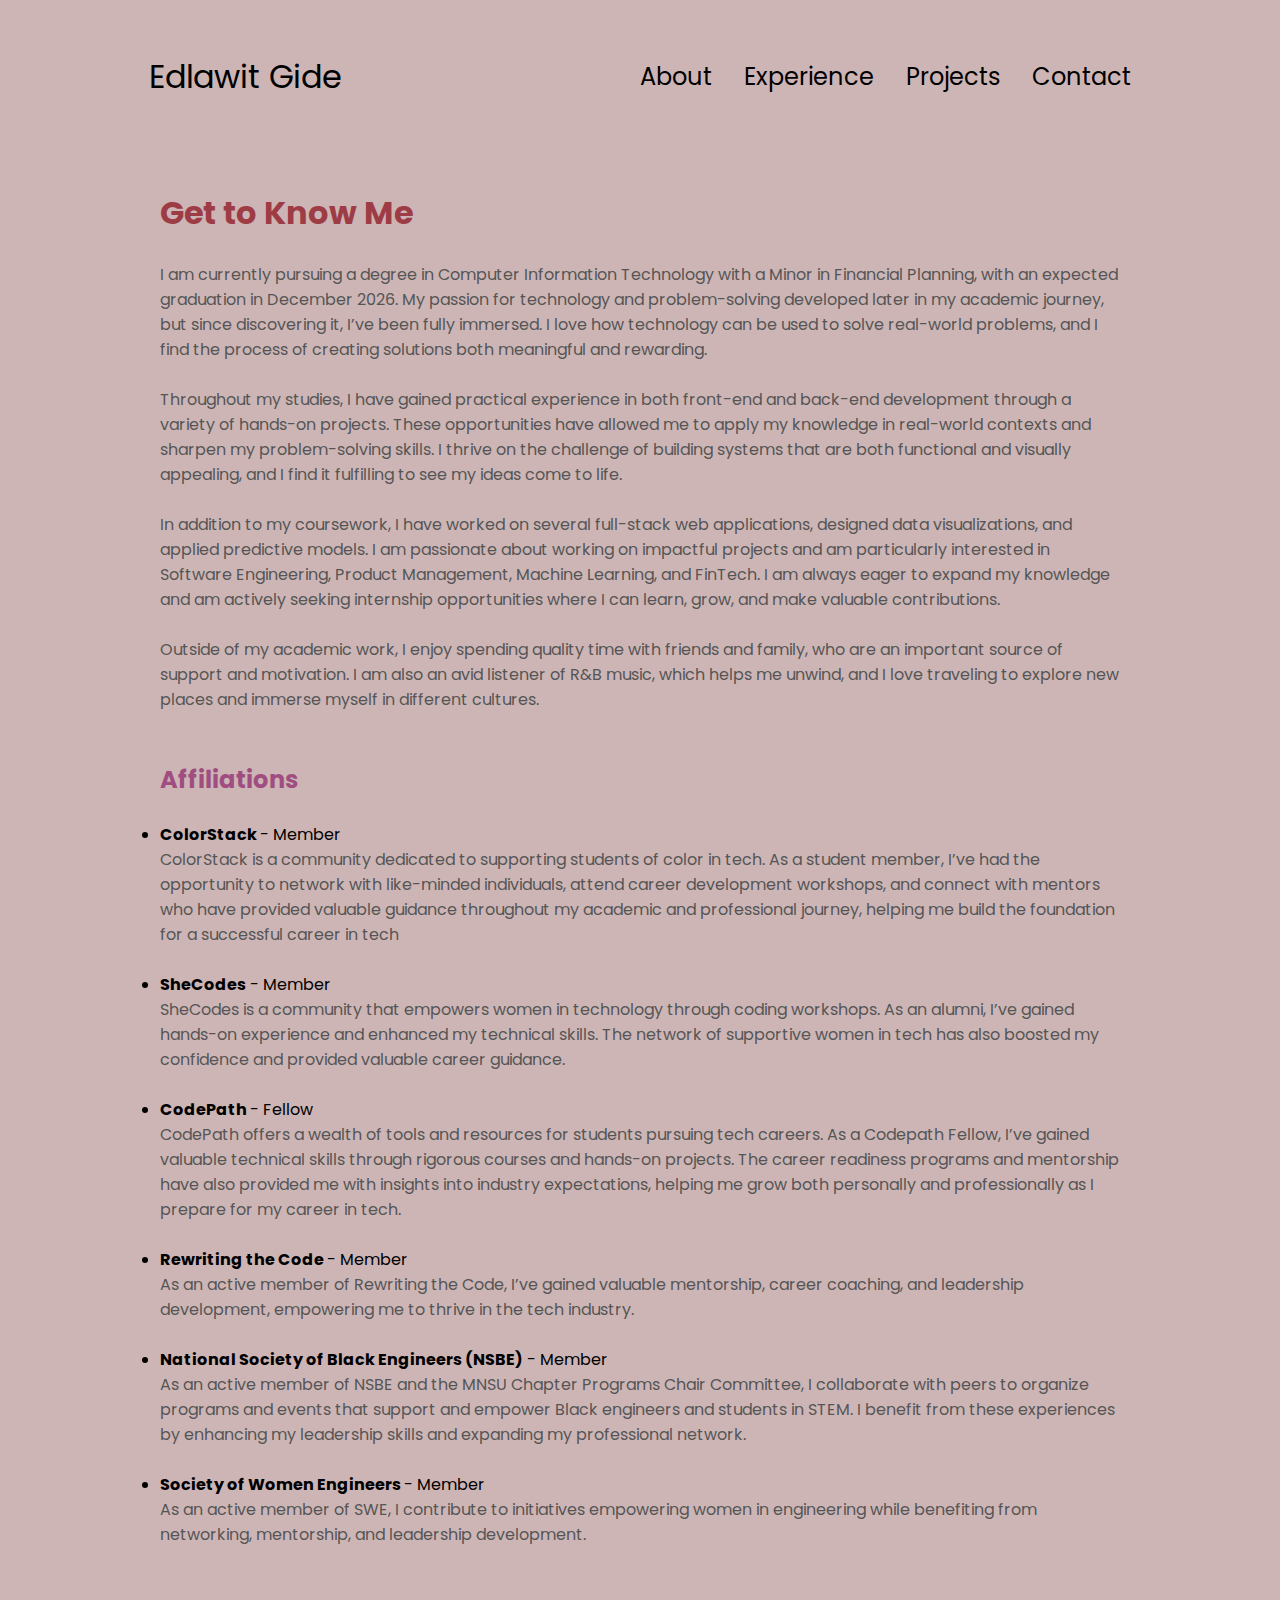
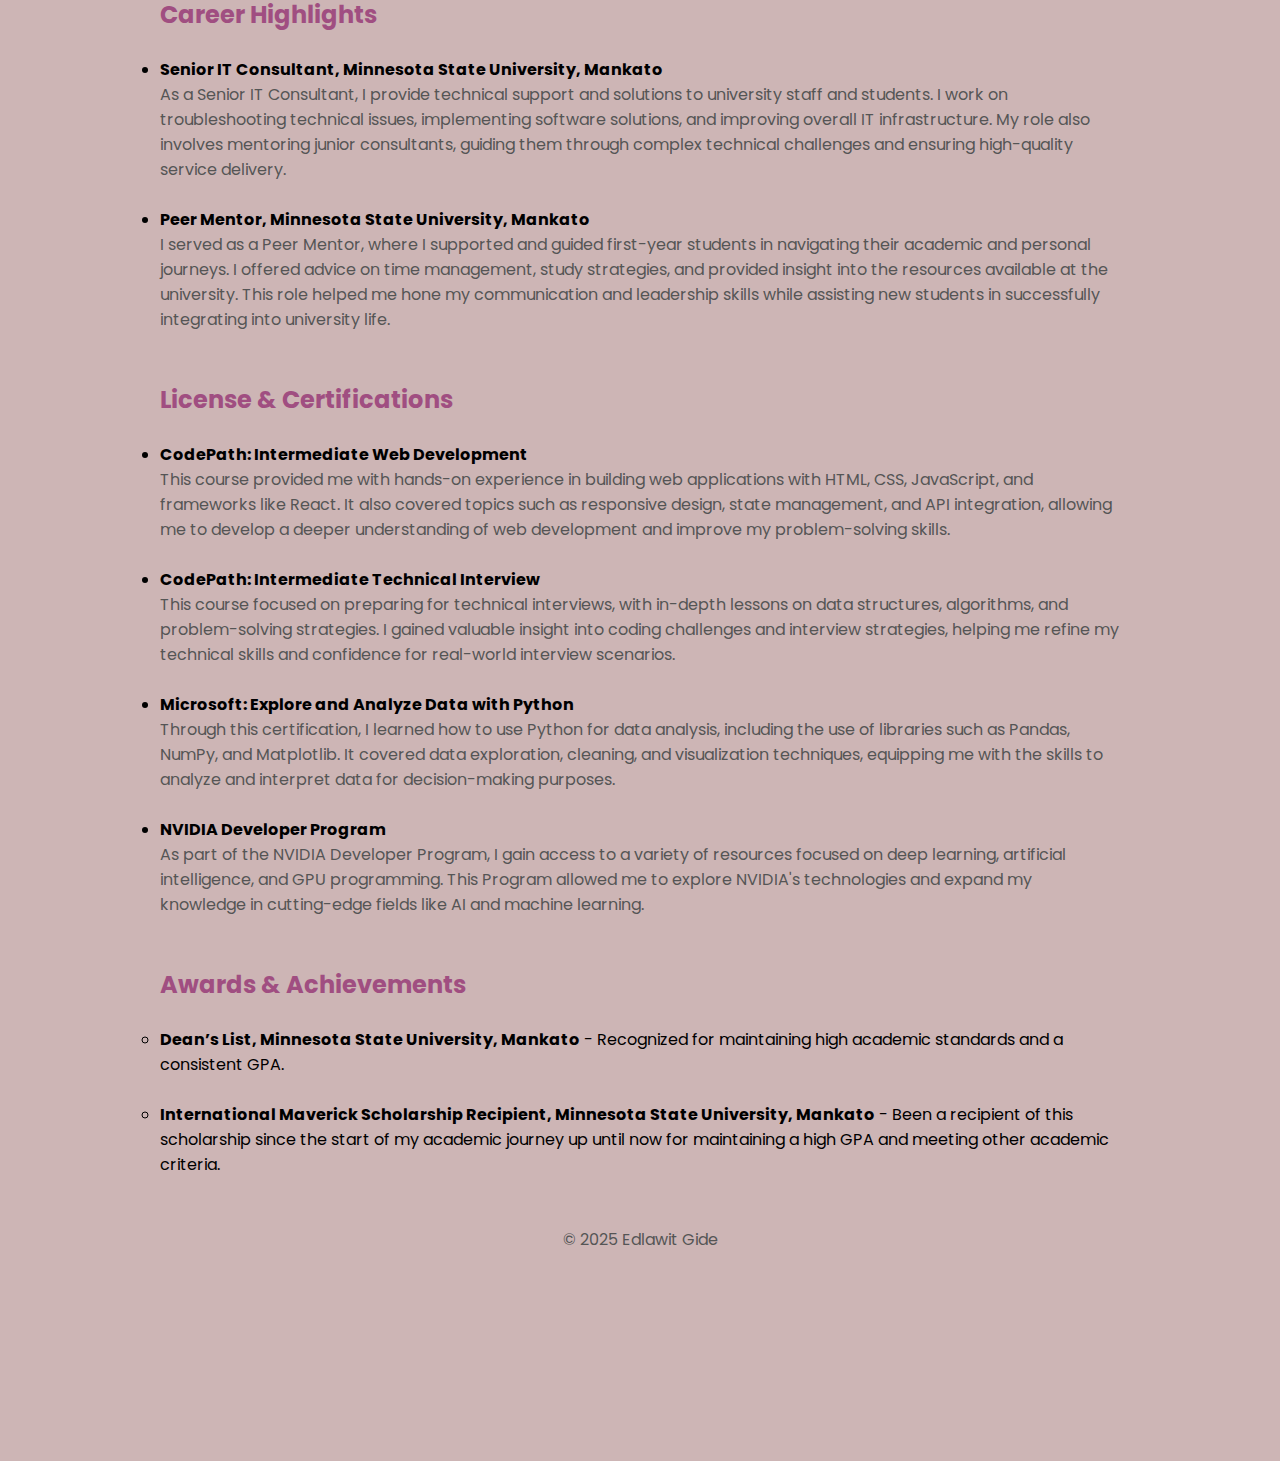
<file: about.html>
<!DOCTYPE html>
<html lang="en">
<head>
    <meta charset="UTF-8" />
    <meta http-equiv="X-UA-Compatible" content="IE=edge" />
    <meta name="viewport" content="width=device-width, initial-scale=1.0" />
    <title>About Me - Edlawit Gide</title>
    <link rel="stylesheet" href="style.css" />
    <link rel="stylesheet" href="mediaqueries.css" />
</head>
<body>
    <nav id="desktop-nav">
        <div class="logo">Edlawit Gide</div>
        <div>
            <ul class="nav-links">
                <li><a href="about.html">About</a></li>
                <li><a href="index.html#experience">Experience</a></li>
                <li><a href="index.html#projects">Projects</a></li>
                <li><a href="index.html#contact">Contact</a></li>
            </ul>
        </div>
    </nav>

    <section id="about">
        <h1 class="about-title">Get to Know Me </h1><br>
        <p>
        I am currently pursuing a degree in Computer Information Technology with
        a Minor in Financial Planning, with an expected graduation in December
        2026. My passion for technology and problem-solving developed later in
        my academic journey, but since discovering it, I’ve been fully immersed.
       I love how technology can be used to solve real-world problems, and I find the process of creating solutions both meaningful and rewarding. <p><br>
        Throughout my studies, I have gained practical
        experience in both front-end and back-end development through a variety
        of hands-on projects. These opportunities have allowed me to apply my
        knowledge in real-world contexts and sharpen my problem-solving skills.
        I thrive on the challenge of building systems that are both functional
        and visually appealing, and I find it fulfilling to see my ideas come to
        life. 
        </p>
        <p> <br> In addition to my coursework, I have worked on several full-stack
        web applications, designed data visualizations, and applied predictive
        models. I am passionate about working on impactful projects and am particularly interested in Software Engineering, Product Management, Machine Learning, and FinTech. I am always eager to expand my knowledge
        and am actively seeking internship opportunities where I can learn,
        grow, and make valuable contributions.
        </p>
      </p>
      <br />
      <p>
        Outside of my academic work, I enjoy spending quality time with friends
        and family, who are an important source of support and motivation. I am
        also an avid listener of R&B music, which helps me unwind, and I love
        traveling to explore new places and immerse myself in different
        cultures.
      </p>
      <br />

<br>
      <h2 class="about-subtitle">Affiliations</h2> <br>
      <ul> 
        <li>
          <strong>ColorStack </strong> - Member
          <p>
           ColorStack is a community dedicated to supporting students of color in tech. As a student member, I’ve had the opportunity to network with like-minded individuals, attend career development workshops, and connect with mentors who have provided valuable guidance throughout my academic and professional journey, helping me build the foundation for a successful career in tech
          </p> <br>
        </li>
        <li>
          <strong>SheCodes</strong> - Member
          <p>
            SheCodes is a community that empowers women in technology through coding workshops. As an alumni, I’ve gained hands-on experience and enhanced my technical skills. The network of supportive women in tech has also boosted my confidence and provided valuable career guidance.
          </p> <br>
        </li>
        <li>
          <strong>CodePath </strong> - Fellow 
          <p>
            CodePath offers a wealth of tools and resources for students pursuing tech careers. As a Codepath Fellow, I’ve gained valuable technical skills through rigorous courses and hands-on projects. The career readiness programs and mentorship have also provided me with insights into industry expectations, helping me grow both personally and professionally as I prepare for my career in tech.
          </p> <br>
        </li>
        <li>
          <strong>Rewriting the Code </strong> - Member
          <p>
            As an active member of Rewriting the Code, I’ve gained valuable mentorship, career coaching, and leadership development, empowering me to thrive in the tech industry.
          </p> <br>
        </li>
        
         <li>
            <strong>National Society of Black Engineers (NSBE)</strong> - Member
            <p>
As an active member of NSBE and the MNSU Chapter Programs Chair Committee, I collaborate with peers to organize programs and events that support and empower Black engineers and students in STEM. I benefit from these experiences by enhancing my leadership skills and expanding my professional network.            </p>
        </li> <br>
        <li>
    <strong>Society of Women Engineers </strong> - Member
    <p>
As an active member of SWE, I contribute to initiatives empowering women in engineering while benefiting from networking, mentorship, and leadership development.    </p>
</li>
      </ul> <br>
<br>
<h2 class="about-subtitle">Career Highlights</h2>
<ul> <br>
    <li>
        <strong>Senior IT Consultant, Minnesota State University, Mankato</strong>
        <p>
            As a Senior IT Consultant, I provide technical support and solutions to university staff and students. I work on troubleshooting technical issues, implementing software solutions, and improving overall IT infrastructure. My role also involves mentoring junior consultants, guiding them through complex technical challenges and ensuring high-quality service delivery.
        </p>
    </li> <br>
    <li>
        <strong> Peer Mentor, Minnesota State University, Mankato</strong>
        <p>
            I served as a Peer Mentor, where I supported and guided first-year students in navigating their academic and personal journeys. I offered advice on time management, study strategies, and provided insight into the resources available at the university. This role helped me hone my communication and leadership skills while assisting new students in successfully integrating into university life.
        </p>
    </li>
</ul>
<br><br>
<h2 class="about-subtitle">License & Certifications</h2><br>
    <ul>
        <li>
            <strong>CodePath: Intermediate Web Development</strong>
            <p>
                This course provided me with hands-on experience in building web applications with HTML, CSS, JavaScript, and frameworks like React. It also covered topics such as responsive design, state management, and API integration, allowing me to develop a deeper understanding of web development and improve my problem-solving skills.
            </p>
            </li>
        <br>
        <li>
            <strong>CodePath: Intermediate Technical Interview</strong>
            <p>
                This course focused on preparing for technical interviews, with in-depth lessons on data structures, algorithms, and problem-solving strategies. I gained valuable insight into coding challenges and interview strategies, helping me refine my technical skills and confidence for real-world interview scenarios.
            </p>
        </li>
</li> <br>
<li>
            <strong>Microsoft: Explore and Analyze Data with Python</strong>
            <p>
                Through this certification, I learned how to use Python for data analysis, including the use of libraries such as Pandas, NumPy, and Matplotlib. It covered data exploration, cleaning, and visualization techniques, equipping me with the skills to analyze and interpret data for decision-making purposes.
            </p>
            </li> <br>
        <li>
            <strong>NVIDIA Developer Program</strong>
            <p>
                As part of the NVIDIA Developer Program, I gain access to a variety of resources focused on deep learning, artificial intelligence, and GPU programming. This Program allowed me to explore NVIDIA's technologies and expand my knowledge in cutting-edge fields like AI and machine learning.
            </p>
              </li>
<br><br>

      <h2 class="about-subtitle">Awards & Achievements</h2> <br>
      <ul>
        <li>
          <strong>Dean’s List, Minnesota State University, Mankato</strong> -
          Recognized for maintaining high academic standards and a consistent
          GPA.
        </li> <br>
        <li>
             <strong>International Maverick Scholarship Recipient, Minnesota State University, Mankato</strong> - Been a recipient of this scholarship since the start of my academic journey up until now for maintaining a high GPA and meeting other academic criteria.
        
      </ul> <br><br>
    </section>

    <footer>
      <p>© 2025 Edlawit Gide</p>
    </footer>
  </body>
</html>
</file>
<file: style.css>
/* GENERAL */

@import url("https://fonts.googleapis.com/css2?family=Poppins:wght@300;400;500;600&display=swap");

* {
  margin: 0;
  padding: 0;
}

body {
  font-family: "Poppins", sans-serif;
  background-color: rgb(205, 181, 181);
}

html {
  scroll-behavior: smooth;
}

p {
  color: rgb(85, 85, 85);
  word-spacing: normal;
  letter-spacing: normal;
}

/* Title Colors for About Section */
.about-title {
  color: #9e3c46; /* Blue color for h1 */
}

.about-subtitle {
  color: #a04e81; /* Red color for h2 and h3 */
}

/* TRANSITION */

a,
.btn {
  transition: all 300ms ease;
}

/* DESKTOP NAV */

nav,
.nav-links {
  display: flex;
}

nav {
  justify-content: space-around;
  align-items: center;
  height: 17vh;
}

.nav-links {
  gap: 2rem;
  list-style: none;
  font-size: 1.5rem;
}

a {
  color: black;
  text-decoration: none;
  text-decoration-color: white;
}

a:hover {
  color: grey;
  text-decoration: underline;
  text-underline-offset: 2rem;
  text-decoration-color: rgb(181, 181, 181);
}

.logo {
  font-size: 2rem;
}

.logo:hover {
  cursor: default;
}

/* HAMBURGER MENU */

#hamburger-nav {
  display: none;
  background: linear-gradient(
    90deg,
    #fcd5d5,
    #f9faf9
  ); /* Optional: Add some padding for better appearance */
}

.hamburger-menu {
  position: relative;
  display: inline-block;
}

.hamburger-icon {
  display: flex;
  flex-direction: column;
  justify-content: space-between;
  height: 24px;
  width: 30px;
  cursor: pointer;
}

.hamburger-icon span {
  width: 100%;
  height: 2px;
  background-color: black;
  transition: all 0.3 ease-in-out;
}

.menu-links {
  position: absolute;
  top: 100%;
  right: 0;
  background-color: white;
  width: fit-content;
  max-height: 0;
  overflow: hidden;
  transition: all 0.3 ease-in-out;
}

.menu-links a {
  display: block;
  padding: 10px;
  text-align: center;
  font-size: 1.5rem;
  color: black;
  text-decoration: none;
  transition: all 0.3 ease-in-out;
}

.menu-links li {
  list-style: none;
}

.menu-links.open {
  max-height: 300px;
}

.hamburger-icon.open span:first-child {
  transform: rotate(45deg) translate(10px, 5px);
}

.hamburger-icon.open span:nth-child(2) {
  opacity: 0;
}

.hamburger-icon.open span:last-child {
  transform: rotate(-45deg) translate(10px, -5px);
}

.hamburger-icon span:first-child {
  transform: none;
}

.hamburger-icon span:first-child {
  opacity: 1;
}

.hamburger-icon span:first-child {
  transform: none;
}

/* SECTIONS */

section {
  padding-top: 4vh;
  height: 96vh;
  margin: 0 10rem;
  box-sizing: border-box;
  min-height: fit-content;
}

.section-container {
  display: flex;
}

/* PROFILE SECTION */

#profile {
  display: flex;
  justify-content: center;
  gap: 3rem;
  height: 70vh;
}

.section__pic-container {
  display: flex;
  height: 300px;
  width: 300px;
  margin: auto 0;
}

.section__text {
  align-self: center;
  text-align: center;
}

.section__text p {
  font-weight: 600;
}

.section__text__p1 {
  text-align: center;
}

.section__text__p2 {
  font-size: 1.75rem;
  margin-bottom: 1rem;
}

.title {
  font-size: 2rem;
  text-align: center;
}

#socials-container {
  display: flex;
  justify-content: center;
  margin-top: 1rem;
  gap: 1rem;
}

/* ICONS */

.icon {
  cursor: pointer;
  height: 2rem;
}

/* BUTTONS */

.btn-container {
  display: flex;
  justify-content: center;
  gap: 1rem;
}

.btn {
  font-weight: 600;
  transition: all 300ms ease;
  padding: 1rem;
  width: 8rem;
  border-radius: 2rem;
}

.btn-color-1,
.btn-color-2 {
  border: rgb(8, 8, 8) 0.1rem solid;
  color: rgb(8, 8, 8);
}

.btn-color-1:hover,
.btn-color-2:hover {
  cursor: pointer;
}

.btn-color-1,
.btn-color-2:hover {
  background: rgb(221, 220, 220);
  color: rgb(11, 11, 11);
}

.btn-color-1:hover {
  background: rgb(221, 220, 220);
}

.btn-color-2 {
  background: rgb(221, 220, 220);
}

.btn-color-2:hover {
  border: rgb(221, 220, 220) 0.1rem solid;
}

.btn-container {
  gap: 1rem;
}

/* ABOUT SECTION */

#about {
  position: relative;
}

.about-containers {
  gap: 2rem;
  margin-bottom: 2rem;
  margin-top: 2rem;
}

.about-details-container {
  justify-content: center;
  flex-direction: column;
}

.about-containers,
.about-details-container {
  display: flex;
}

.about-pic {
  border-radius: 2rem;
}

.arrow {
  position: absolute;
  right: -5rem;
  bottom: 2.5rem;
}

.details-container {
  padding: 1.5rem;
  flex: 1;
  background: rgb(221, 220, 220);
  border-radius: 2rem;
  border: rgb(53, 53, 53) 0.1rem solid;
  border-color: rgb(11, 11, 11);
  text-align: center;
}

.section-container {
  gap: 4rem;
  height: 80%;
}

.section__pic-container {
  height: 250px;
  width: 250px;
  margin: auto 0;
}

/* EXPERIENCE SECTION */

#experience {
  position: relative;
}

.experience-sub-title {
  color: rgb(85, 85, 85);
  font-weight: 600;
  font-size: 1.75rem;
  margin-bottom: 2rem;
}

.experience-details-container {
  display: flex;
  justify-content: center;
  flex-direction: column;
}

.article-container {
  display: flex;
  text-align: initial;
  flex-wrap: wrap;
  flex-direction: row;
  gap: 2.2rem;
  justify-content: space-around;
}

article {
  display: flex;
  width: 10rem;
  justify-content: space-around;
  gap: 0.5rem;
}

article .icon {
  cursor: default;
}

/* PROJECTS SECTION */

#projects {
  position: relative;
}

.color-container {
  border-color: rgb(14, 13, 13);
  background: rgb(236, 233, 233);
}

.project-img {
  border-radius: 2rem;
  width: 90%;
  height: 90%;
}

.project-title {
  margin: 1rem;
  color: black;
}

.project-btn {
  color: black;
  border-color: rgb(92, 91, 91);
}

/* CONTACT */

#contact {
  display: flex;
  justify-content: center;
  flex-direction: column;
  height: 70vh;
}

.contact-info-upper-container {
  display: flex;
  justify-content: center;
  border-radius: 2rem;
  border: rgb(53, 53, 53) 0.1rem solid;
  border-color: rgb(163, 163, 163);
  background: (250, 250, 250);
  margin: 2rem auto;
  padding: 0.5rem;
}

.contact-info-container {
  display: flex;
  align-items: center;
  justify-content: center;
  gap: 0.5rem;
  margin: 1rem;
}

.contact-info-container p {
  font-size: larger;
}

.contact-icon {
  cursor: default;
}

.email-icon {
  height: 2.5rem;
}

/* FOOTER SECTION */

footer {
  height: 26vh;
  margin: 0 1rem;
}

footer p {
  text-align: center;
}
</file>
<file: mediaqueries.css>
@media screen and (max-width: 1400px) {
  #profile {
    height: 83vh;
    margin-bottom: 6rem;
  }
  .about-containers {
    flex-wrap: wrap;
  }
  #contact,
  #projects {
    height: fit-content;
  }
}

@media screen and (max-width: 1200px) {
  #desktop-nav {
    display: none;
  }
  #hamburger-nav {
    display: flex;
  }
  #experience,
  .experience-details-container {
    margin-top: 2rem;
  }
  #profile,
  .section-container {
    display: block;
  }
  .arrow {
    display: none;
  }
  section,
  .section-container {
    height: fit-content;
  }
  section {
    margin: 0 5%;
  }
  .section__pic-container {
    width: 275px;
    height: 275px;
    margin: 0 auto 2rem;
  }
  .about-containers {
    margin-top: 0;
  }
}

@media screen and (max-width: 600px) {
  #contact,
  footer {
    height: 40vh;
  }
  #profile {
    height: 83vh;
    margin-bottom: 0;
  }
  article {
    font-size: 1rem;
  }
  footer nav {
    height: fit-content;
    margin-bottom: 2rem;
  }
  .about-containers,
  .contact-info-upper-container,
  .btn-container {
    flex-wrap: wrap;
  }
  .contact-info-container {
    margin: 0;
  }
  .contact-info-container p,
  .nav-links li a {
    font-size: 1rem;
  }
  .experience-sub-title {
    font-size: 1.25rem;
  }
  .logo {
    font-size: 1.5rem;
  }
  .nav-links {
    flex-direction: column;
    gap: 0.5rem;
    text-align: center;
  }
  .section__pic-container {
    width: auto;
    height: 46vw;
    justify-content: center;
  }
  .section__text__p2 {
    font-size: 1.25rem;
  }
  .title {
    font-size: 2rem;
    color: darkgray;
  }
  .text-container {
    text-align: center;
    font-size: 0.24rem;
    color: darkgrey;
  }
}
</file>
